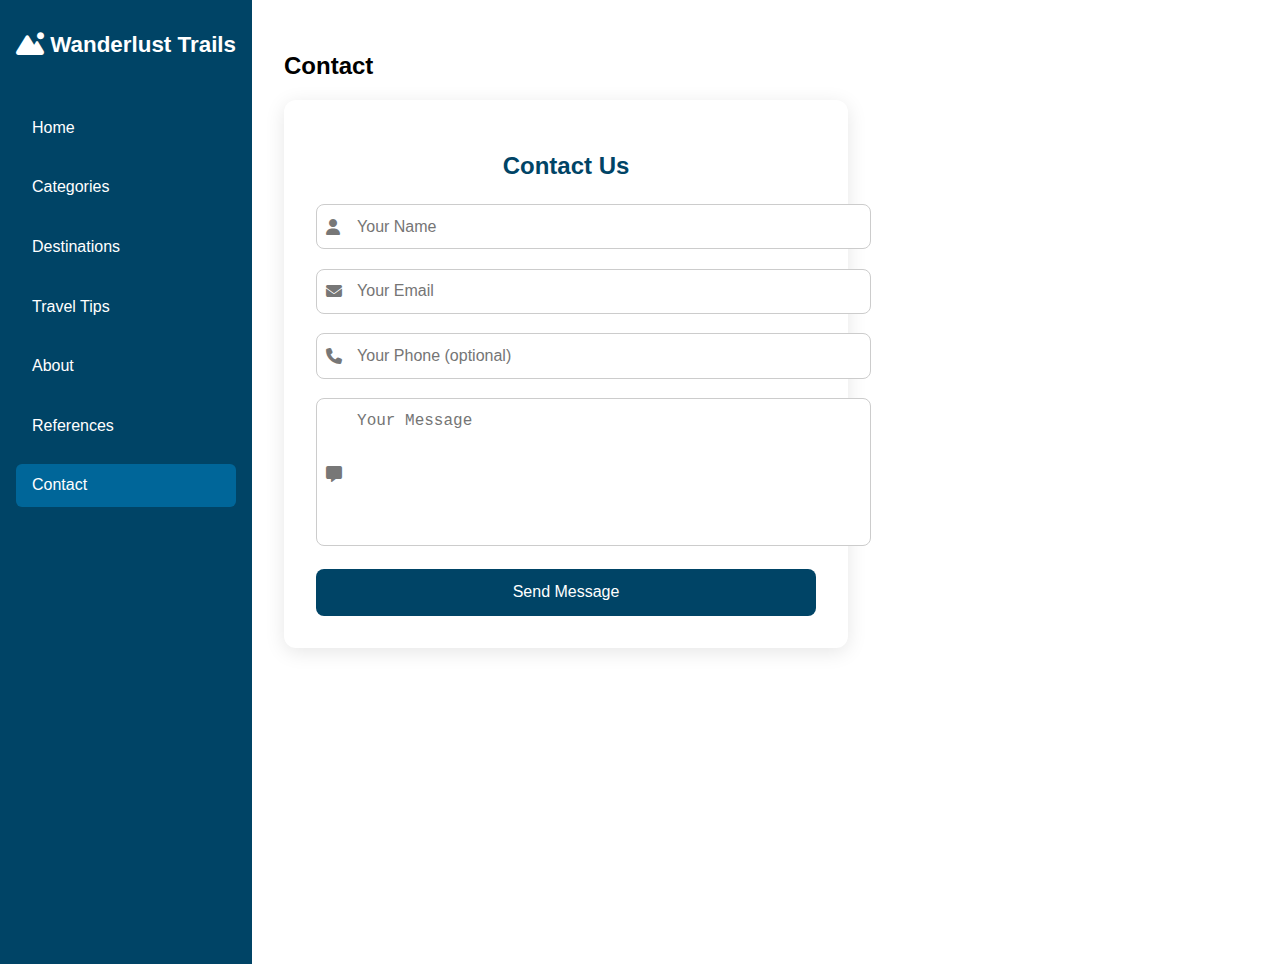
<file: contact.html>
<!DOCTYPE html>
<html lang="en">
<head>
  <meta charset="UTF-8">
  <meta name="viewport" content="width=device-width, initial-scale=1.0">
  <title>Contact - Wanderlust Trails</title>
  <link rel="stylesheet" href="https://cdnjs.cloudflare.com/ajax/libs/font-awesome/6.5.0/css/all.min.css">
  <style>
    body {
      font-family: 'Poppins', sans-serif;
      margin: 0;
      display: flex;
    }

    /* Sidebar Nav */
    nav {
      background: #004466;
      min-width: 220px;
      height: 100vh;
      padding: 2rem 1rem;
      display: flex;
      flex-direction: column;
      gap: 1rem;
    }
    nav .logo {
      font-size: 1.4rem;
      font-weight: bold;
      color: #fff;
      margin-bottom: 2rem;
    }
    nav a {
      display: block;
      color: #fff;
      text-decoration: none;
      padding: 0.8rem 1rem;
      border-radius: 6px;
      transition: background 0.3s;
    }
    nav a:hover,
    nav a.active {
      background: #006699;
    }

    /* Main Content */
    .content {
      flex: 1;
      padding: 2rem;
    }

    /* Contact Form Styles */
    .contact-container {
      background: #fff;
      padding: 2rem;
      border-radius: 12px;
      box-shadow: 0 4px 20px rgba(0,0,0,0.1);
      max-width: 500px;
      width: 100%;
    }
    .contact-container h2 {
      text-align: center;
      margin-bottom: 1.5rem;
      color: #004466;
    }
    .input-group {
      position: relative;
      margin-bottom: 1.2rem;
    }
    .input-group i {
      position: absolute;
      top: 50%;
      left: 10px;
      transform: translateY(-50%);
      color: #777;
    }
    .input-group input,
    .input-group textarea {
      width: 100%;
      padding: 0.8rem 0.8rem 0.8rem 2.5rem;
      border: 1px solid #ccc;
      border-radius: 8px;
      outline: none;
      font-size: 1rem;
      transition: border 0.3s;
    }
    .input-group input:focus,
    .input-group textarea:focus {
      border-color: #004466;
    }
    textarea {
      resize: none;
      height: 120px;
    }
    button {
      width: 100%;
      padding: 0.9rem;
      border: none;
      border-radius: 8px;
      background: #004466;
      color: #fff;
      font-size: 1rem;
      cursor: pointer;
      transition: background 0.3s;
    }
    button:hover {
      background: #006699;
    }
  </style>
  <script>
  document.addEventListener("DOMContentLoaded", function () {
    const form = document.querySelector("form");
    form.addEventListener("submit", function (e) {
      e.preventDefault();
      alert("Your message was sent successfully!");
      form.reset();
    });
  });
  </script>
</head>
<body>

  <!-- Sidebar Nav -->
  <nav>
    <div class="logo"><i class="fas fa-mountain-sun"></i> Wanderlust Trails</div>
    <a href="index.html">Home</a>
    <a href="categories.html">Categories</a>
    <a href="destinations.html">Destinations</a>
    <a href="tips.html">Travel Tips</a>
    <a href="about.html">About</a>
    <a href="references.html">References</a>
    <a href="contact.html" class="active">Contact</a>
  </nav>

  <!-- Main Content -->
  <div class="content">
    <h2>Contact</h2>
    <div class="contact-container">
      <h2>Contact Us</h2>
      <form>
        <div class="input-group">
          <i class="fas fa-user"></i>
          <input type="text" placeholder="Your Name" required>
        </div>
        <div class="input-group">
          <i class="fas fa-envelope"></i>
          <input type="email" placeholder="Your Email" required>
        </div>
        <div class="input-group">
          <i class="fas fa-phone"></i>
          <input type="tel" placeholder="Your Phone (optional)">
        </div>
        <div class="input-group">
          <i class="fas fa-message"></i>
          <textarea placeholder="Your Message" required></textarea>
        </div>
        <button type="submit">Send Message</button>
      </form>
    </div>
  </div>

</body>
</html>
</file>
